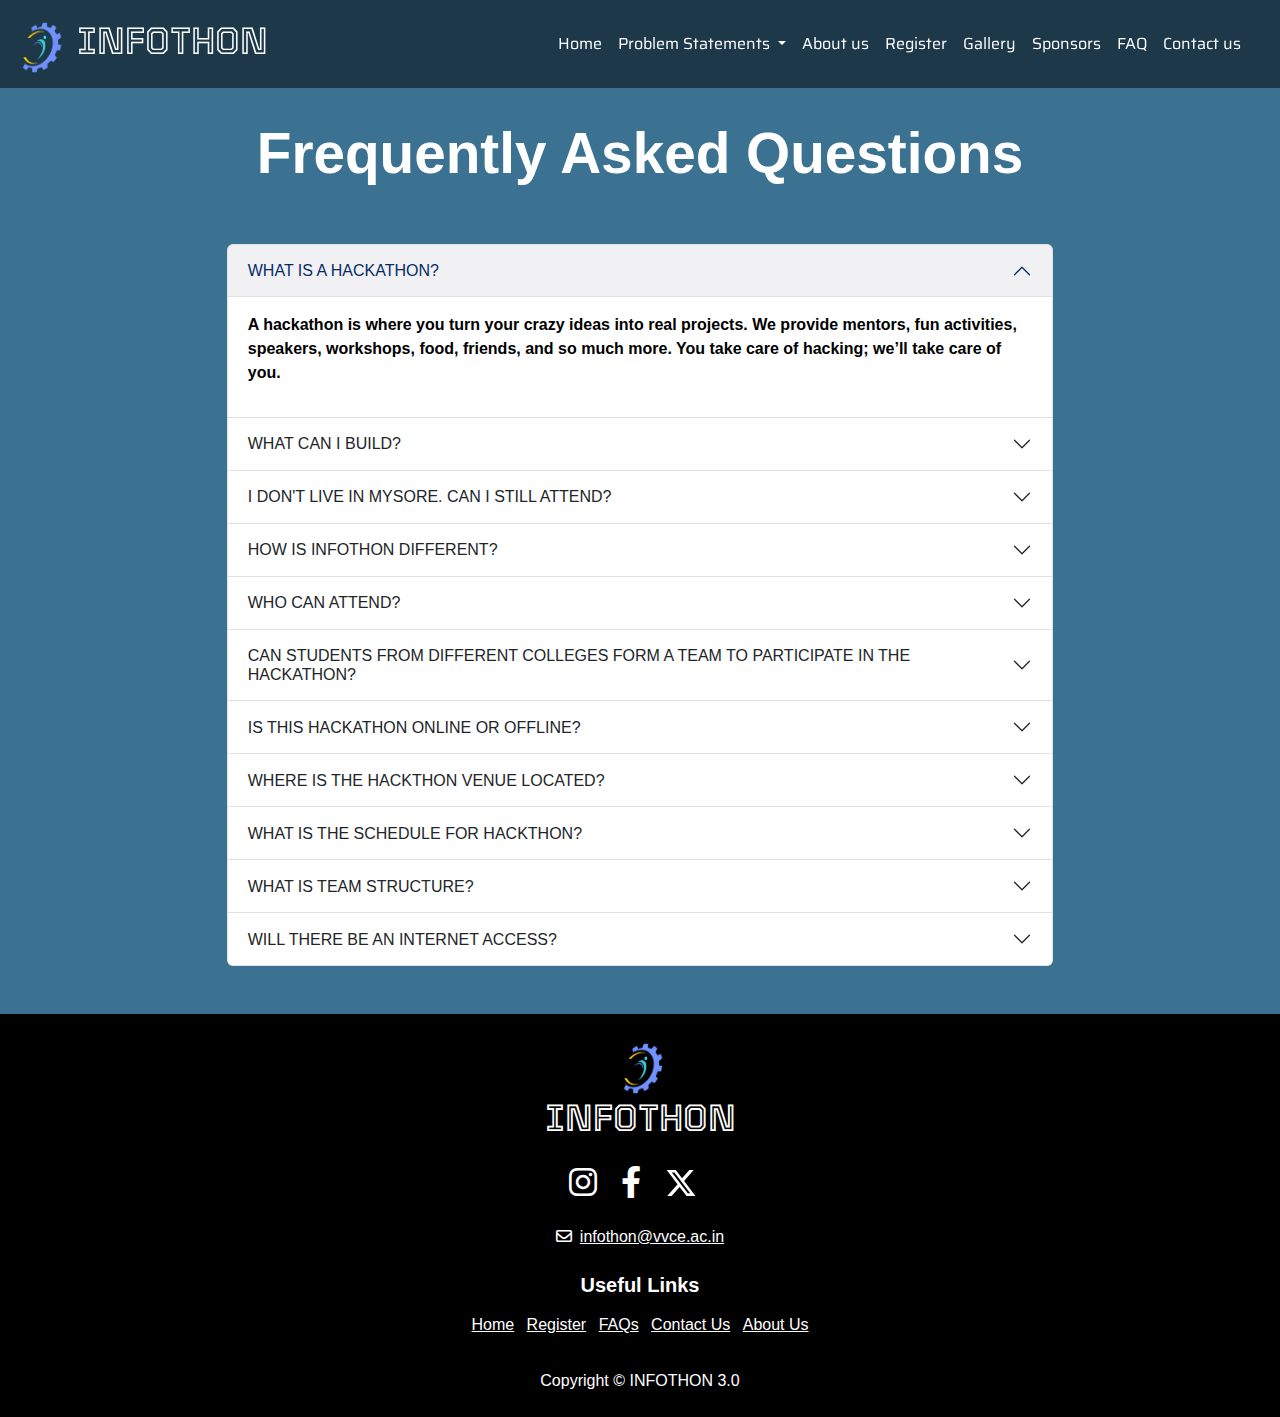
<file: faqs.html>
<!DOCTYPE html>
<html lang="en">
<head>
    <meta charset="UTF-8">
    <meta name="viewport" content="width=device-width, initial-scale=1.0">
    <title>Infothon 3.0</title>
    <link rel="icon" href="img\logo.png" type="image/icon type">

    <link href="https://cdn.jsdelivr.net/npm/bootstrap@5.3.0/dist/css/bootstrap.min.css" rel="stylesheet">

    <!-- Add Quicksand and Abril Fatface fonts from Google Fonts -->
    <link rel="preconnect" href="https://fonts.gstatic.com">
    <link href="https://fonts.googleapis.com/css2?family=Tourney&display=swap" rel="stylesheet">
    <link href="https://fonts.googleapis.com/css2?family=Audiowide&display=swap" rel="stylesheet">
    <link href="https://fonts.googleapis.com/css2?family=DM+Mono&display=swap" rel="stylesheet">
    <link href="https://fonts.googleapis.com/css2?family=Black+Ops+One&display=swap" rel="stylesheet">
    <link href="https://fonts.googleapis.com/css2?family=Saira&display=swap" rel="stylesheet">
    <link href="https://fonts.googleapis.com/css2?family=Kode+Mono&display=swap" rel="stylesheet">
    <link rel="stylesheet" href="style.css">
    <link rel="stylesheet" href="https://cdnjs.cloudflare.com/ajax/libs/font-awesome/6.0.0/css/all.min.css">

</head>
<style>
    body {
       /* background-color: #160642;*/
       background-color: #376e8ffa;
        color: white;
        margin: 0;
        align-items: center;
        background-size: 50%;
    }

    .accordion-button:not(.collapsed) {
        background-color: rgba(0, 0, 53, 0.056);
    }

    .accordion {
        padding-left: 6cm;
        padding-right: 6cm;
        font-family: 'Hammersmith One', sans-serif;
        
    }

    .que {
        font-family: 'Quicksand', sans-serif;
            text-align: center;
            font-weight: bolder;
            font-size: 1.5cm;
            color: #fff;
    }

    .accordion-body {
        color: black !important;
        font-weight: bolder;

    }
    @media (max-width: 768px) {
    .navbar-collapse {
        text-align: center;
    }

    .navbar-nav {
        margin: 0;
        padding: 0;
        display: block;
        text-align: center;
    }

    .navbar-nav .nav-item {
        display: block;
        margin-bottom: 10px; /* Adjust as needed for spacing between items */
    }
    .accordion {
        padding-left: 5%;
        padding-right: 5%;
    }
    }
</style>

<body>
    <!-- Bootstrap Navbar -->
    	
    <nav class="navbar navbar-expand-lg bg-body-tertiary fixed-top" style="background-color: rgba(0, 0, 0, 0.5) !important;">
      <div class="container-fluid">
          <a class="navbar-brand" href="#">
              <img src="img/logo.png" alt="Logo" width="55" height="55" class="d-inline-block align-text-top">
              INFOTHON
          </a>
          <button class="navbar-toggler" type="button" data-bs-toggle="collapse" data-bs-target="#navbarNavDropdown"
              aria-controls="navbarNavDropdown" aria-expanded="false" aria-label="Toggle navigation">
              <span class="navbar-toggler-icon"></span>
          </button>
          <div class="collapse navbar-collapse" id="navbarNavDropdown">
              <ul class="navbar-nav">
                  <li class="nav-item">
                      <a class="nav-link active" aria-current="page" href="index.html" style="color: white !important;">Home</a>
                  </li>
                  <li class="nav-item dropdown">
            <a class="nav-link dropdown-toggle" href="#" role="button" data-bs-toggle="dropdown" aria-expanded="false" style="color: white;">
              Problem Statements
            </a>
            <ul class="dropdown-menu"   style="background-color: (0, 0, 0, 0.5);">
              <li><a class="dropdown-item" href="problemstatements.html">Theme 1 : Social Innovation</a></li>
              <li><a class="dropdown-item" href="problemstatements1.html">Theme 2 : Logistics & Management</a></li>
            </ul>
          </li>
                  <li class="nav-item">
                    <a class="nav-link" href="front.html" style="color: white !important;">About us</a>
                  </li>
                  <li class="nav-item">
                      <a class="nav-link" href="https://unstop.com/p/infothon-20-vidyavardhaka-college-of-engineering-mysore-850602" style="color: white !important;">Register</a>
                  </li>
    
                  <li class="nav-item">
                    <a class="nav-link" href="gallery.html" style="color: white !important;">Gallery</a>
                  </li>
                  <li class="nav-item">
                    <a class="nav-link" href="sponsors.html" style="color: white !important;">Sponsors</a>
                </li>
                <li class="nav-item">
                  <a class="nav-link" href="faqs.html" style="color: white !important;">FAQ</a>
                </li>
                  <li class="nav-item">
                      <a class="nav-link" href="contact.html" style="color: white !important;">Contact us</a>
                  </li>
              </ul>
          </div>
      </div>
    </nav>
    <br><br><br><br><br>
    <center>
        <h5 class="que">Frequently Asked Questions</h5>
    <br><br>
</center>
    <div class="accordion" id="accordionExample">
        <div class="accordion-item">
          <h2 class="accordion-header">
            <button class="accordion-button" type="button" data-bs-toggle="collapse" data-bs-target="#collapseOne" aria-expanded="true" aria-controls="collapseOne" >
                WHAT IS A HACKATHON?
            </button>
          </h2>
          <div id="collapseOne" class="accordion-collapse collapse show" data-bs-parent="#accordionExample">
            <div class="accordion-body">
              <p>A hackathon is where you turn your crazy ideas into real projects. We provide mentors, fun activities, speakers, workshops, food, friends, and so much more. You take care of hacking; we’ll take care of you.</p>
            </div>
          </div>
        </div>
        <div class="accordion-item">
          <h2 class="accordion-header">
            <button class="accordion-button collapsed" type="button" data-bs-toggle="collapse" data-bs-target="#collapseTwo" aria-expanded="false" aria-controls="collapseTwo">
                WHAT CAN I BUILD?
            </button>
          </h2>
          <div id="collapseTwo" class="accordion-collapse collapse" data-bs-parent="#accordionExample">
            <div class="accordion-body">
              <p>We have given a certain problem statement for you.You can use that and create a solution or you can make any projects on our three main domain.</p>
            </div>
          </div>
        </div>
        <div class="accordion-item">
          <h2 class="accordion-header">
            <button class="accordion-button collapsed" type="button" data-bs-toggle="collapse" data-bs-target="#collapseThree" aria-expanded="false" aria-controls="collapseThree">
                I DON'T LIVE IN MYSORE. CAN I STILL ATTEND?
            </button>
          </h2>
          <div id="collapseThree" class="accordion-collapse collapse" data-bs-parent="#accordionExample">
            <div class="accordion-body">
              <p>Yes! If you're selected. You can attend the hackathon. Accommodation will be provided on request with nominal charges.</p>
            </div>
          </div>
        </div>
        <div class="accordion-item">
            <h2 class="accordion-header">
              <button class="accordion-button collapsed" type="button" data-bs-toggle="collapse" data-bs-target="#collapseFour" aria-expanded="false" aria-controls="collapseThree">
                HOW IS INFOTHON DIFFERENT?
              </button>
            </h2>
            <div id="collapseFour" class="accordion-collapse collapse" data-bs-parent="#accordionExample">
              <div class="accordion-body">
                <p>We have exclusive swags and goodies to give away for everyone and We got some sponsorship from the company where you can get internship opportunities based on your project!!</p>
            </div>
            </div>
          </div>
          <div class="accordion-item">
            <h2 class="accordion-header">
              <button class="accordion-button collapsed" type="button" data-bs-toggle="collapse" data-bs-target="#collapseFive" aria-expanded="false" aria-controls="collapseThree">
                WHO CAN ATTEND?
              </button>
            </h2>
            <div id="collapseFive" class="accordion-collapse collapse" data-bs-parent="#accordionExample">
              <div class="accordion-body">
                <p>You are eligible to attend if you're atleast 18 and a student (BE/Diploma/BCA/MCA) .</p>
            </div>
            </div>
          </div>
        <div class="accordion-item">
            <h2 class="accordion-header">
              <button class="accordion-button collapsed" type="button" data-bs-toggle="collapse" data-bs-target="#collapseEleven" aria-expanded="false" aria-controls="collapseThree">
                CAN STUDENTS FROM DIFFERENT COLLEGES FORM A TEAM TO PARTICIPATE IN THE HACKATHON?
              </button>
            </h2>
            <div id="collapseEleven" class="accordion-collapse collapse" data-bs-parent="#accordionExample">
              <div class="accordion-body">
                <p>Yes, students from different colleges are welcome to form a team together. We encourage collaboration and diversity, as it often leads to more innovative and creative solutions. Teams can consist of members from any accredited college or university.</p>
            </div>
            </div>
          </div>
          <div class="accordion-item">
            <h2 class="accordion-header">
              <button class="accordion-button collapsed" type="button" data-bs-toggle="collapse" data-bs-target="#collapseSix" aria-expanded="false" aria-controls="collapseThree">
                IS THIS HACKATHON ONLINE OR OFFLINE?             
            </button>
            </h2>
            <div id="collapseSix" class="accordion-collapse collapse" data-bs-parent="#accordionExample">
              <div class="accordion-body">
                <p>yes!, It will be an offline event.</p>
            </div>
            </div>
          </div>
          <div class="accordion-item">
            <h2 class="accordion-header">
              <button class="accordion-button collapsed" type="button" data-bs-toggle="collapse" data-bs-target="#collapseNine" aria-expanded="false" aria-controls="collapseThree">
                WHERE IS THE HACKTHON VENUE LOCATED?             
            </button>
            </h2>
            <div id="collapseNine" class="accordion-collapse collapse" data-bs-parent="#accordionExample">
              <div class="accordion-body">
                <p>IN THE H KEMPEGOWDA SPORTS COMPLEX of VIDYAVARDHAKA COLLEGE OF ENGINEERING<br><a href="https://maps.app.goo.gl/qBmVFCKusoTe3HPx5">click here for location</a></p>
            </div>
            </div>
          </div>
          <div class="accordion-item">
            <h2 class="accordion-header">
              <button class="accordion-button collapsed" type="button" data-bs-toggle="collapse" data-bs-target="#collapseTen" aria-expanded="false" aria-controls="collapseThree">
                WHAT IS THE SCHEDULE FOR HACKTHON?             
            </button>
            </h2>
            <div id="collapseTen" class="accordion-collapse collapse" data-bs-parent="#accordionExample">
              <div class="accordion-body">
                <p>To get to know the detailed timeline<br><a href="https://drive.google.com/file/d/1kDZ7qwCgwC8AFujZTCCIijxh2ErvN0Qg/view?usp=drive_link">Click here</a></p>
            </div>
            </div>
          </div>
          <div class="accordion-item">
            <h2 class="accordion-header">
              <button class="accordion-button collapsed" type="button" data-bs-toggle="collapse" data-bs-target="#collapseSeven" aria-expanded="false" aria-controls="collapseThree">
                WHAT IS TEAM STRUCTURE?             
            </button>
            </h2>
            <div id="collapseSeven" class="accordion-collapse collapse" data-bs-parent="#accordionExample">
              <div class="accordion-body">
                <p>Minimum of two to maximum of four in a team.</p>
            </div>
            </div>
          </div>
          <div class="accordion-item">
            <h2 class="accordion-header">
              <button class="accordion-button collapsed" type="button" data-bs-toggle="collapse" data-bs-target="#collapseEight" aria-expanded="false" aria-controls="collapseThree">
                WILL THERE BE AN INTERNET ACCESS?
            </button>
            </h2>
            <div id="collapseEight" class="accordion-collapse collapse" data-bs-parent="#accordionExample">
              <div class="accordion-body">
                <p>Yes, wireless internet access will be provided.</p>
            </div>
            </div>
          </div>
      </div><br><br>
      <footer class="text-center p-4 bg-dark text-white" style="font-family: 'Quicksand', sans-serif; background-color:#000000!important;">
              <div class="container">

            <!-- Logo and Text -->
            <div class="row mb-4">
                <div class="col-md-12">
                    <img src="img/logo.png" alt="Logo" width="55" height="55" class="d-inline-block align-text-top">
                    <h3 class="navbar-brand mb-0">INFOTHON</h3>
                </div>
            </div>
    <!-- Social Media Icons -->
    <center>
        <div>
            <div class="col-md-6 d-flex align-items-center justify-content-center">
                <a href="https://instagram.com/infothon.vvce?igshid=OGQ5ZDc2ODk2ZA==" target="_blank" class="text-white me-4"><i class="fab fa-instagram fa-2x"></i></a>
                <a href="https://www.facebook.com/Infothon.2023?mibextid=rS40aB7S9Ucbxw6v" target="_blank" class="text-white me-4"><i class="fab fa-facebook-f fa-2x"></i></a>
                <a href="https://x.com/InfothonIse?t=0xyudAwBVaUESRyejBsgPA&s=09" target="_blank" class="text-white"><img src="img\x-twitter.svg" alt="" style="width: 2em; height: 2em; margin-right: 14px;"></a>
            </div><br>
            <div class="col-md-6 d-flex align-items-center justify-content-center">
                <a href="mailto:infothon.vvce.in" class="text-white"><i class="far fa-envelope me-2"></i>infothon@vvce.ac.in</a>
            </div>
    
            
        </div>
    </center>
    
            <!-- Useful Links -->
            <div class="row mt-4">
                <div class="col">
                    <h5 class="mb-3" style="font-weight: bolder;">Useful Links</h5>
                    <ul class="list-inline">
                        <li class="list-inline-item"><a href="index.html" class="text-white">Home</a></li>
                        <li class="list-inline-item"><a href="https://unstop.com/p/infothon-20-vidyavardhaka-college-of-engineering-mysore-850602" class="text-white">Register</a></li>
                        <li class="list-inline-item"><a href="faqs.html" class="text-white">FAQs</a></li>
                        <li class="list-inline-item"><a href="contact.html" class="text-white">Contact Us</a></li>
                        <li class="list-inline-item"><a href="front.html" class="text-white">About Us</a></li>
                    </ul>
                </div>
            </div>
            <!-- Copyright -->
            <div class="row mt-3">
                <div class="col">
                    <p class="mb-0">Copyright © INFOTHON 3.0</p>
                </div>
            </div>
        </div>
    </footer>
        
      <script src="https://cdn.jsdelivr.net/npm/bootstrap@5.3.0/dist/js/bootstrap.bundle.min.js"></script>

</body>
</html>
</file>
<file: style.css>
.body{
  font-family: 'Tourney', cursive;
  
}
body {
  /* background-color:#160642;  */
  background-color:#376e8ffa !important;
   padding: 0;
   margin: 0;
 }
.navbar-brand {
  font-family: 'Tourney', cursive;
  color: white !important;
  font-size: 1cm !important;
  justify-content: center;
  align-items: center;
}

#navbarNavDropdown {
  font-family: 'Saira', sans-serif;
  justify-content: right;
  margin-right: 0.5cm;
}

.lo{
  font-family: 'Audiowide', cursive;
  color: rgb(255, 255, 255);
  font-size: 1.25cm;
  justify-content: center;
  text-align: center;
}
.navbar {
z-index: 10001; /* Set a higher z-index than the cursor container */
}

.navbar-toggler {
z-index: 10002;
background-color:rgb(255, 255, 255);
}
/* Add these styles for the cursor effect */
.cursor-container {
    margin-top: 1%;
    position: absolute;
    top: 55%;
    left: 50%;
    transform: translate(-50%, -50%);
    z-index: 10000;
    pointer-events: none;
    text-align: center;
    background-color: rgba(0, 0, 0, 0.35);
    padding: 20px !important;
    border-radius: 20px;
}
.text-center{
  z-index: 10002 !important;
  position: relative  ;

}
.cursor-container button {
pointer-events: auto; /* Allow button to receive pointer events */
}
.cursor-image {
width: 300px; /* Adjust the width as needed */
height: 300px; /* Adjust the height as needed */
border-radius: 50%; /* Make the image circular */
}

.text-container {
font-family: 'Audiowide', cursive;
margin-top: 10px;
color: white;
font-weight: lighter;
}

#cr1 {
font-family: 'Audiowide', cursive;
color: white;
font-size: 1.25cm;
justify-content: center;
}
#cr2 {
font-family: 'Saira', sans-serif;
color: white;
}
@keyframes typing {
  from {
    width: 0; /* Start with no width */
  }
  to {
    width: 100%; /* End with full width */
  }
}

.text-line::after {
  content: " 3.0";
  animation: blink-dot 1s infinite; /* Apply blinking animation */
}

@keyframes blink-dot {
  50% {
    opacity: 0; /* Hide dot at 50% of the time */
  }
}
</file>
